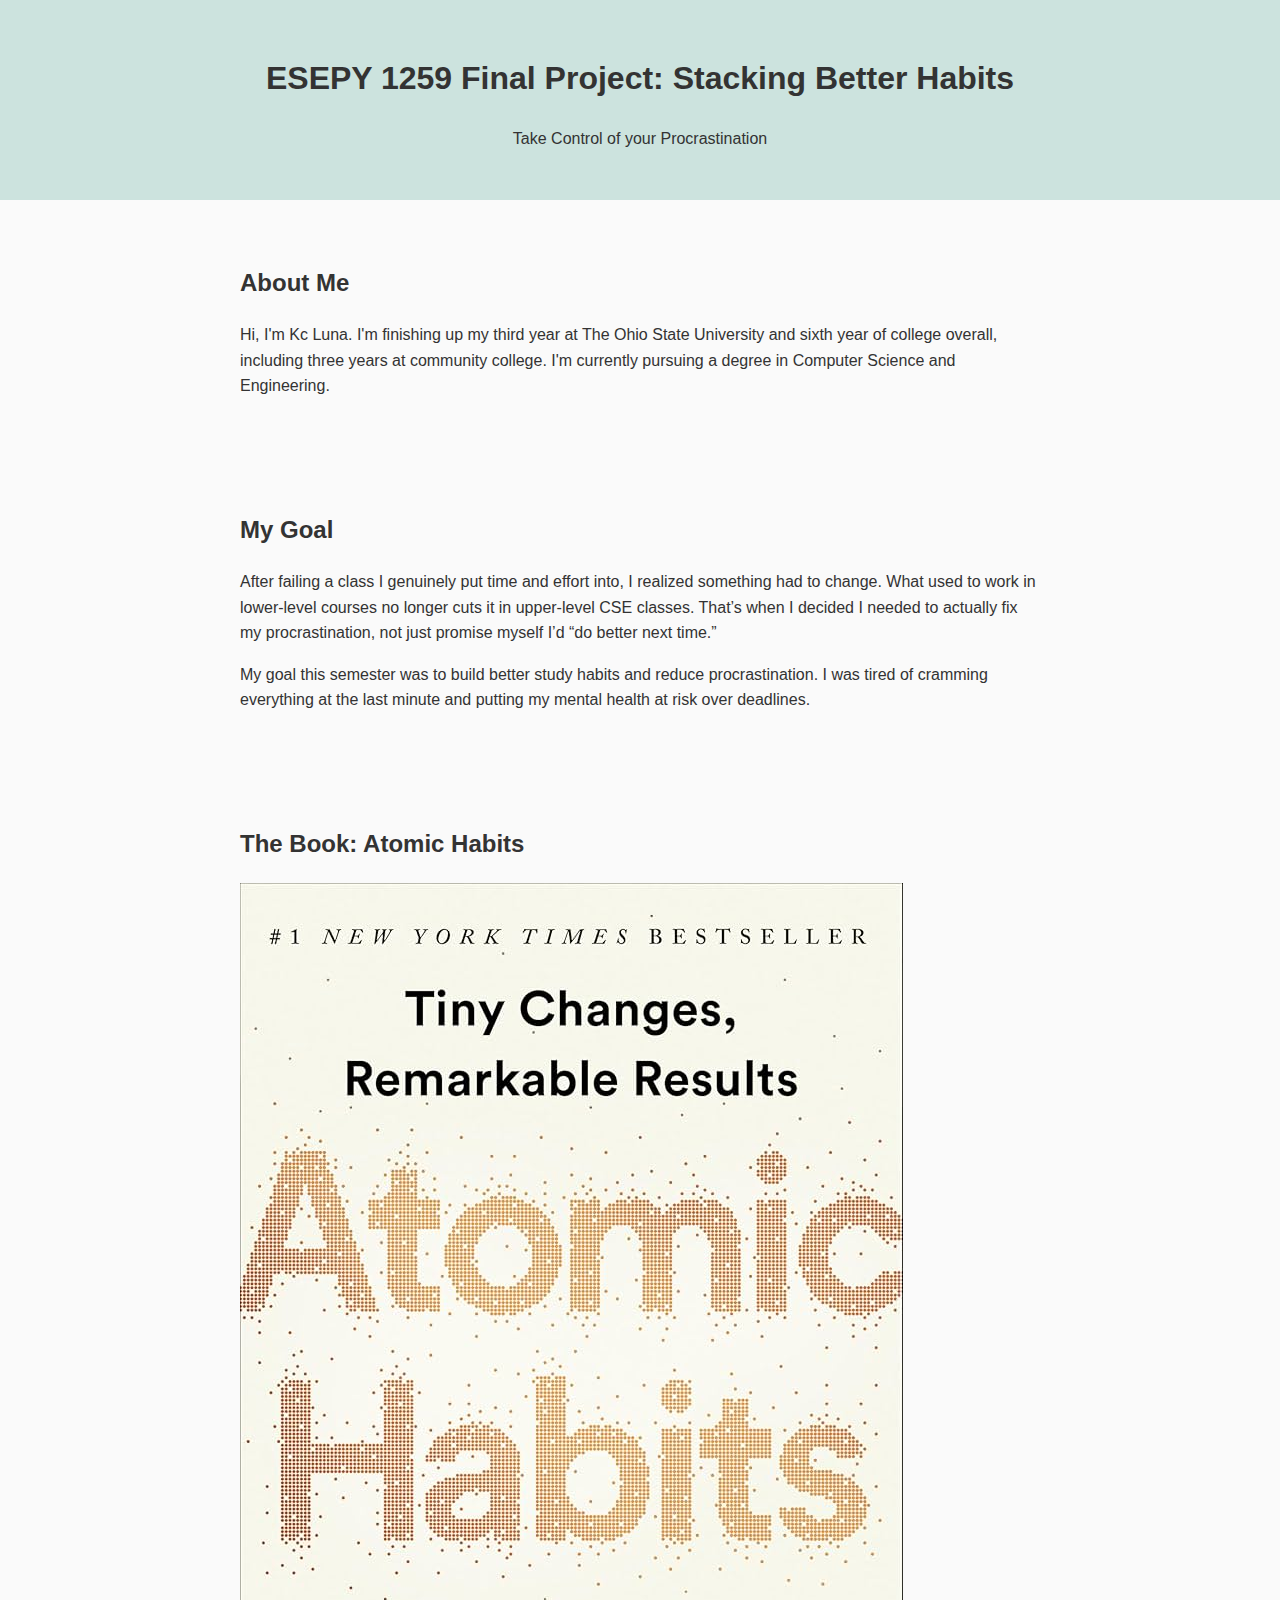
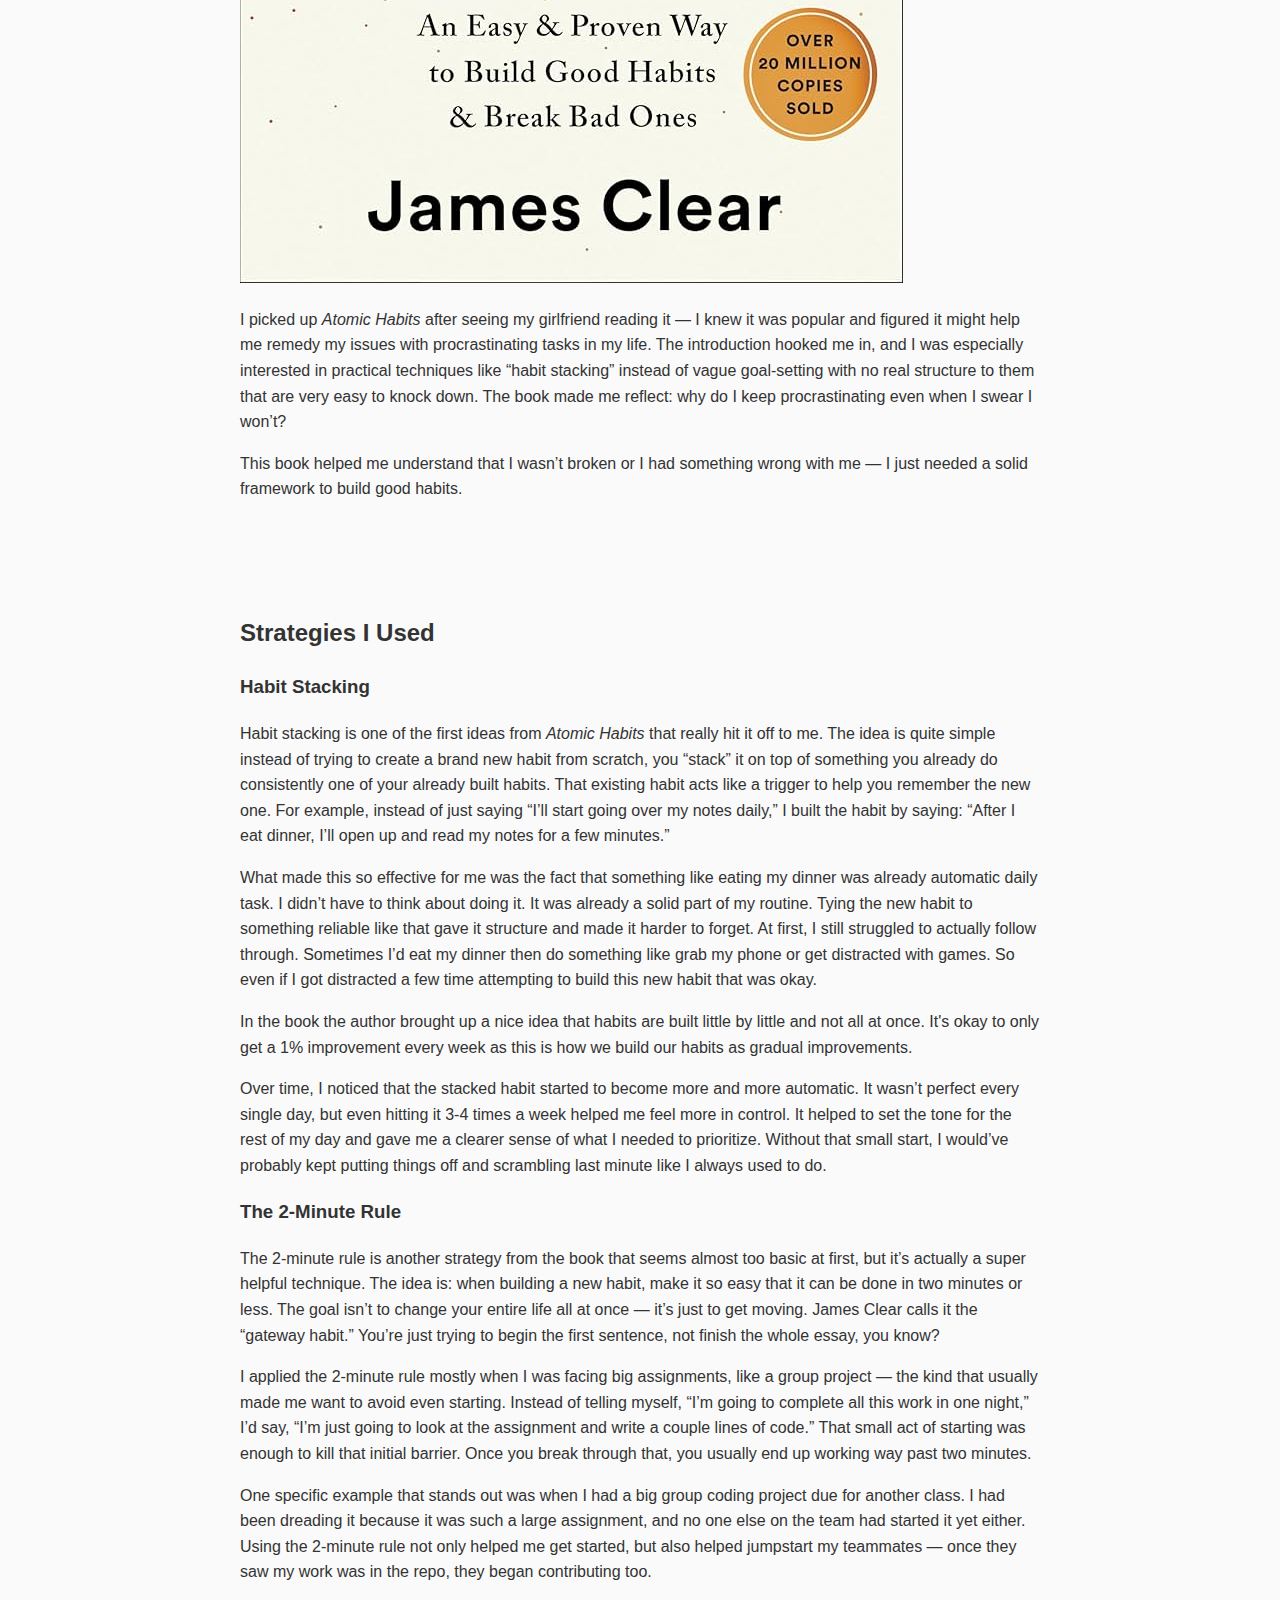
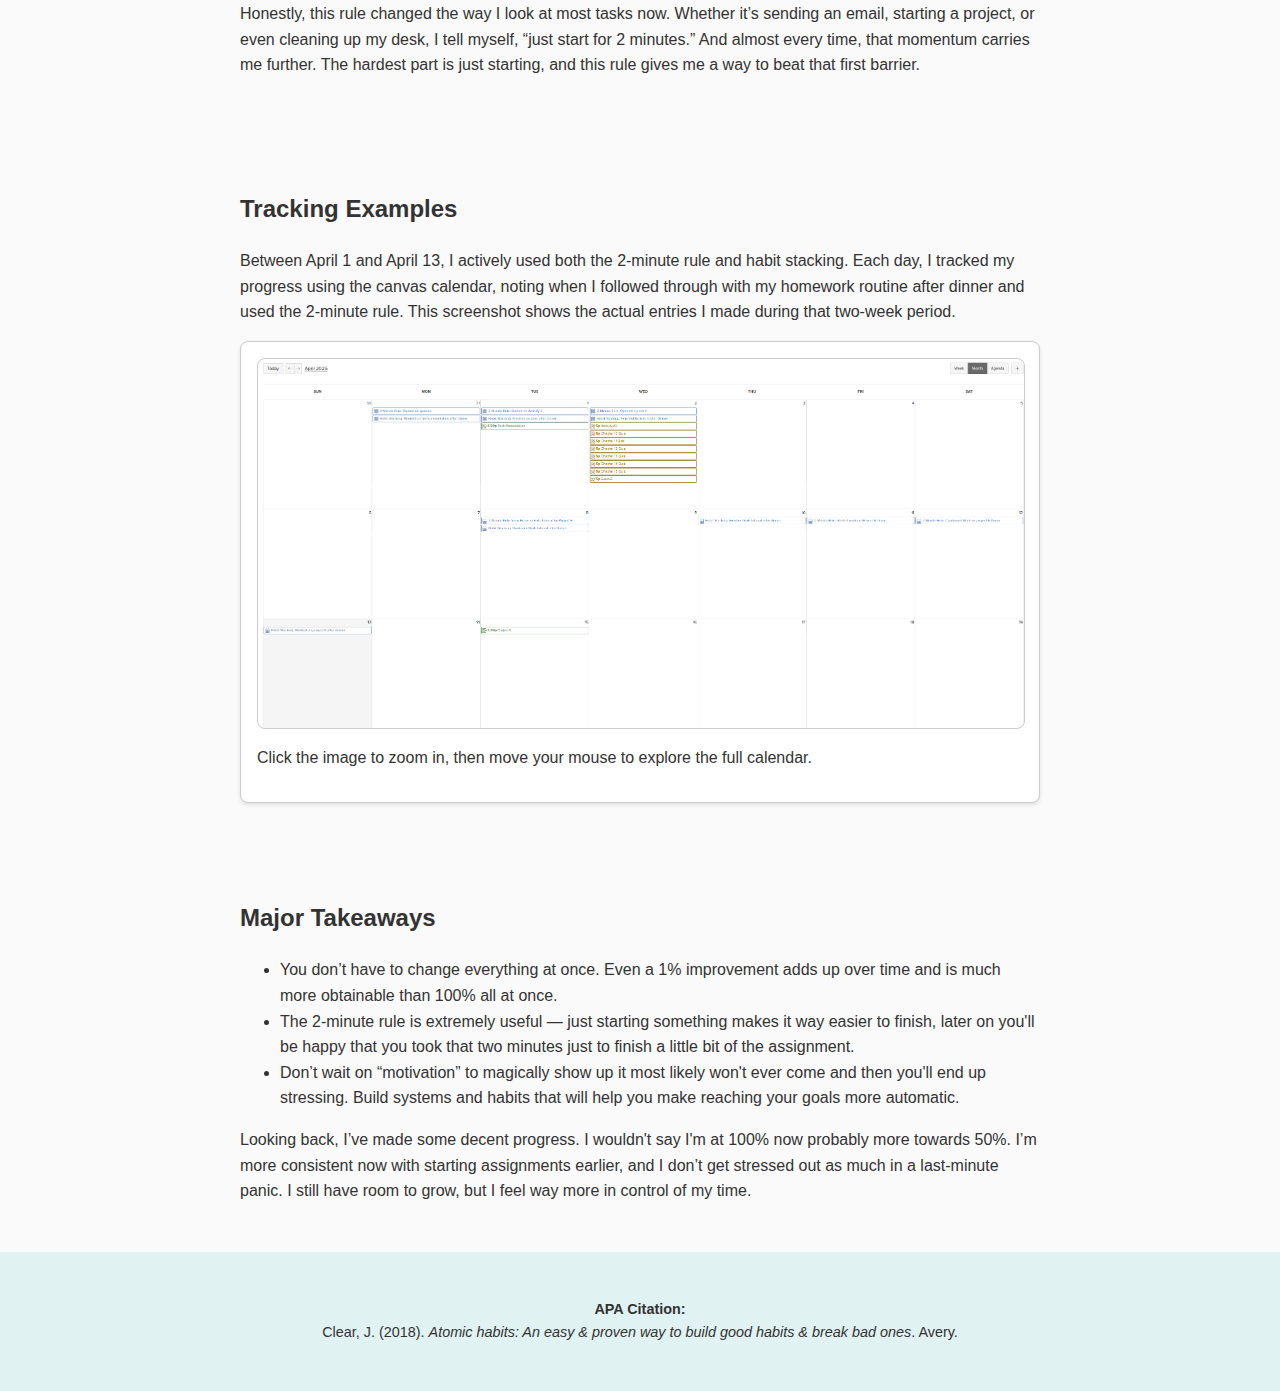
<file: index.html>
<!DOCTYPE html>
<html lang="en">
<head>
  <meta charset="UTF-8" />
  <meta name="viewport" content="width=device-width, initial-scale=1.0"/>
  <title>Atomic Habits Project – Kc Luna</title>
  <link rel="stylesheet" href="style.css" />
</head>
<body>
  <header class="hero">
    <h1>ESEPY 1259 Final Project: Stacking Better Habits</h1>
    <p>Take Control of your Procrastination</p>
  </header>

  <section id="about">
    <h2>About Me</h2>
    <p>Hi, I'm Kc Luna. I'm finishing up my third year at The Ohio State University and sixth year of college overall, including three years at community college. I'm currently pursuing a degree in Computer Science and Engineering.</p>
  </section>

  <section id="goals">
    <h2>My Goal</h2>
    <p>After failing a class I genuinely put time and effort into, I realized something had to change. What used to work in lower-level courses no longer cuts it in upper-level CSE classes. That’s when I decided I needed to actually fix my procrastination, not just promise myself I’d “do better next time.”</p>
    <p>My goal this semester was to build better study habits and reduce procrastination. I was tired of cramming everything at the last minute and putting my mental health at risk over deadlines.</p>
  </section>

  <section id="book">
    <h2>The Book: Atomic Habits</h2>
    <img src="atomic-habits-cover.jpg" alt="Atomic Habits book cover" class="book-cover" />
    <p>I picked up <em>Atomic Habits</em> after seeing my girlfriend reading it — I knew it was popular and figured it might help me remedy my issues with procrastinating tasks in my life. The introduction hooked me in, and I was especially interested in practical techniques like “habit stacking” instead of vague goal-setting with no real structure to them that are very easy to knock down. The book made me reflect: why do I keep procrastinating even when I swear I won’t?</p>
    <p>This book helped me understand that I wasn’t broken or I had something wrong with me — I just needed a solid framework to build good habits. </p>
  </section>

  <section id="strategies">
    <h2>Strategies I Used</h2>
  
    <h3>Habit Stacking</h3>
    <p>Habit stacking is one of the first ideas from <em>Atomic Habits</em> that really hit it off to me. The idea is quite simple instead of trying to create a brand new habit from scratch, you “stack” it on top of something you already do consistently one of your already built habits. That existing habit acts like a trigger to help you remember the new one. For example, instead of just saying “I’ll start going over my notes daily,” I built the habit by saying: “After I eat dinner, I’ll open up and read my notes for a few minutes.”</p>
  
    <p>What made this so effective for me was the fact that something like eating my dinner was already automatic daily task. I didn’t have to think about doing it. It was already a solid part of my routine. Tying the new habit to something reliable like that gave it structure and made it harder to forget. At first, I still struggled to actually follow through. Sometimes I’d eat my dinner then do something like grab my phone or get distracted with games. So even if I got distracted a few time attempting to build this new habit that was okay.</p>
    
    <p>In the book the author brought up a nice idea that habits are built little by little and not all at once. It's okay to only get a 1% improvement every week as this is how we build our habits as gradual improvements.</p>
  
    <p>Over time, I noticed that the stacked habit started to become more and more automatic. It wasn’t perfect every single day, but even hitting it 3-4 times a week helped me feel more in control. It helped to set the tone for the rest of my day and gave me a clearer sense of what I needed to prioritize. Without that small start, I would’ve probably kept putting things off and scrambling last minute like I always used to do.</p>
  
    <h3>The 2-Minute Rule</h3>
    <p>The 2-minute rule is another strategy from the book that seems almost too basic at first, but it’s actually a super helpful technique. The idea is: when building a new habit, make it so easy that it can be done in two minutes or less. The goal isn’t to change your entire life all at once — it’s just to get moving. James Clear calls it the “gateway habit.” You’re just trying to begin the first sentence, not finish the whole essay, you know?</p>
    
    <p>I applied the 2-minute rule mostly when I was facing big assignments, like a group project — the kind that usually made me want to avoid even starting. Instead of telling myself, “I’m going to complete all this work in one night,” I’d say, “I’m just going to look at the assignment and write a couple lines of code.” That small act of starting was enough to kill that initial barrier. Once you break through that, you usually end up working way past two minutes.</p>
    
    <p>One specific example that stands out was when I had a big group coding project due for another class. I had been dreading it because it was such a large assignment, and no one else on the team had started it yet either. Using the 2-minute rule not only helped me get started, but also helped jumpstart my teammates — once they saw my work was in the repo, they began contributing too.</p>
    
    <p>Honestly, this rule changed the way I look at most tasks now. Whether it’s sending an email, starting a project, or even cleaning up my desk, I tell myself, “just start for 2 minutes.” And almost every time, that momentum carries me further. The hardest part is just starting, and this rule gives me a way to beat that first barrier.</p>
    
  </section>
  

  <section id="tracking">
    <h2>Tracking Examples</h2>
  
    <p>Between April 1 and April 13, I actively used both the 2-minute rule and habit stacking. Each day, I tracked my progress using the canvas calendar, noting when I followed through with my homework routine after dinner and used the 2-minute rule. This screenshot shows the actual entries I made during that two-week period.</p>
  
    <div class="tracker-card">
        <div class="zoom-preview" id="zoomContainer">
          <img src="calendar-tracking.png" alt="April Habit Tracking Calendar" id="zoomImage" />
        </div>
        <p>Click the image to zoom in, then move your mouse to explore the full calendar.</p>
      </div>
      
      
      
  </section>
  

  <section id="takeaways">
    <h2>Major Takeaways</h2>
    <ul>
      <li>You don’t have to change everything at once. Even a 1% improvement adds up over time and is much more obtainable than 100% all at once.</li>
      <li>The 2-minute rule is extremely useful — just starting something makes it way easier to finish, later on you'll be happy that you took that two minutes just to finish a little bit of the assignment.</li>
      <li>Don’t wait on “motivation” to magically show up it most likely won't ever come and then you'll end up stressing. Build systems and habits that will help you make reaching your goals more automatic.</li>
    </ul>
    <p>Looking back, I’ve made some decent progress. I wouldn't say I'm at 100% now probably more towards 50%. I’m more consistent now with starting assignments earlier, and I don’t get stressed out as much in a last-minute panic. I still have room to grow, but I feel way more in control of my time.</p>
  </section>

  <footer>
    <p><strong>APA Citation:</strong><br>
    Clear, J. (2018). <em>Atomic habits: An easy & proven way to build good habits & break bad ones</em>. Avery.</p>
  </footer>

  <script>
    const zoomContainer = document.getElementById('zoomContainer');
    const zoomImage = document.getElementById('zoomImage');
  
    let isZoomed = false;
  
    zoomContainer.addEventListener('click', () => {
      isZoomed = !isZoomed;
      zoomContainer.style.cursor = isZoomed ? 'zoom-out' : 'zoom-in';
      if (!isZoomed) {
        zoomImage.style.transform = 'scale(1)';
      }
    });
  
    zoomContainer.addEventListener('mousemove', (e) => {
      if (!isZoomed) return;
  
      const rect = zoomContainer.getBoundingClientRect();
      const x = ((e.clientX - rect.left) / rect.width) * 100;
      const y = ((e.clientY - rect.top) / rect.height) * 100;
  
      zoomImage.style.transformOrigin = `${x}% ${y}%`;
      zoomImage.style.transform = 'scale(2.5)';
    });
  
    zoomContainer.addEventListener('mouseleave', () => {
      if (isZoomed) {
        zoomImage.style.transform = 'scale(2.5)';
      }
    });
  </script>
  
  
  
</body>
</html>
</file>
<file: style.css>
body {
    font-family: 'Inter', sans-serif;
    line-height: 1.6;
    margin: 0;
    padding: 0;
    background-color: #fafafa;
    color: #333;
  }
  
  header.hero {
    background: #cce3de;
    padding: 2rem;
    text-align: center;
  }
  
  section {
    padding: 2rem;
    max-width: 800px;
    margin: auto;
  }
  
  h2 {
    color: #333;
    margin-top: 2rem;
  }
  
  footer {
    padding: 2rem;
    text-align: center;
    background: #e0f2f1;
    font-size: 0.9rem;
  }
  
  .tracker-card {
    margin-top: 1rem;
    border: 1px solid #ccc;
    padding: 1rem;
    background-color: #fff;
    box-shadow: 0 2px 4px rgba(0,0,0,0.1);
    border-radius: 8px;
  }
  
.zoom-preview {
    position: relative;
    overflow: hidden;
    width: 100%;
    max-width: 100%;
    border-radius: 8px;
    border: 1px solid #ccc;
    cursor: zoom-in;
    background: #f8f8f8;
    height: auto;
  }
  
  .zoom-preview img {
    display: block;
    width: 100%;
    height: auto;
    transition: transform 0.3s ease;
    transform-origin: center center;
    pointer-events: none;
    border-radius: 8px;
  }
</file>
